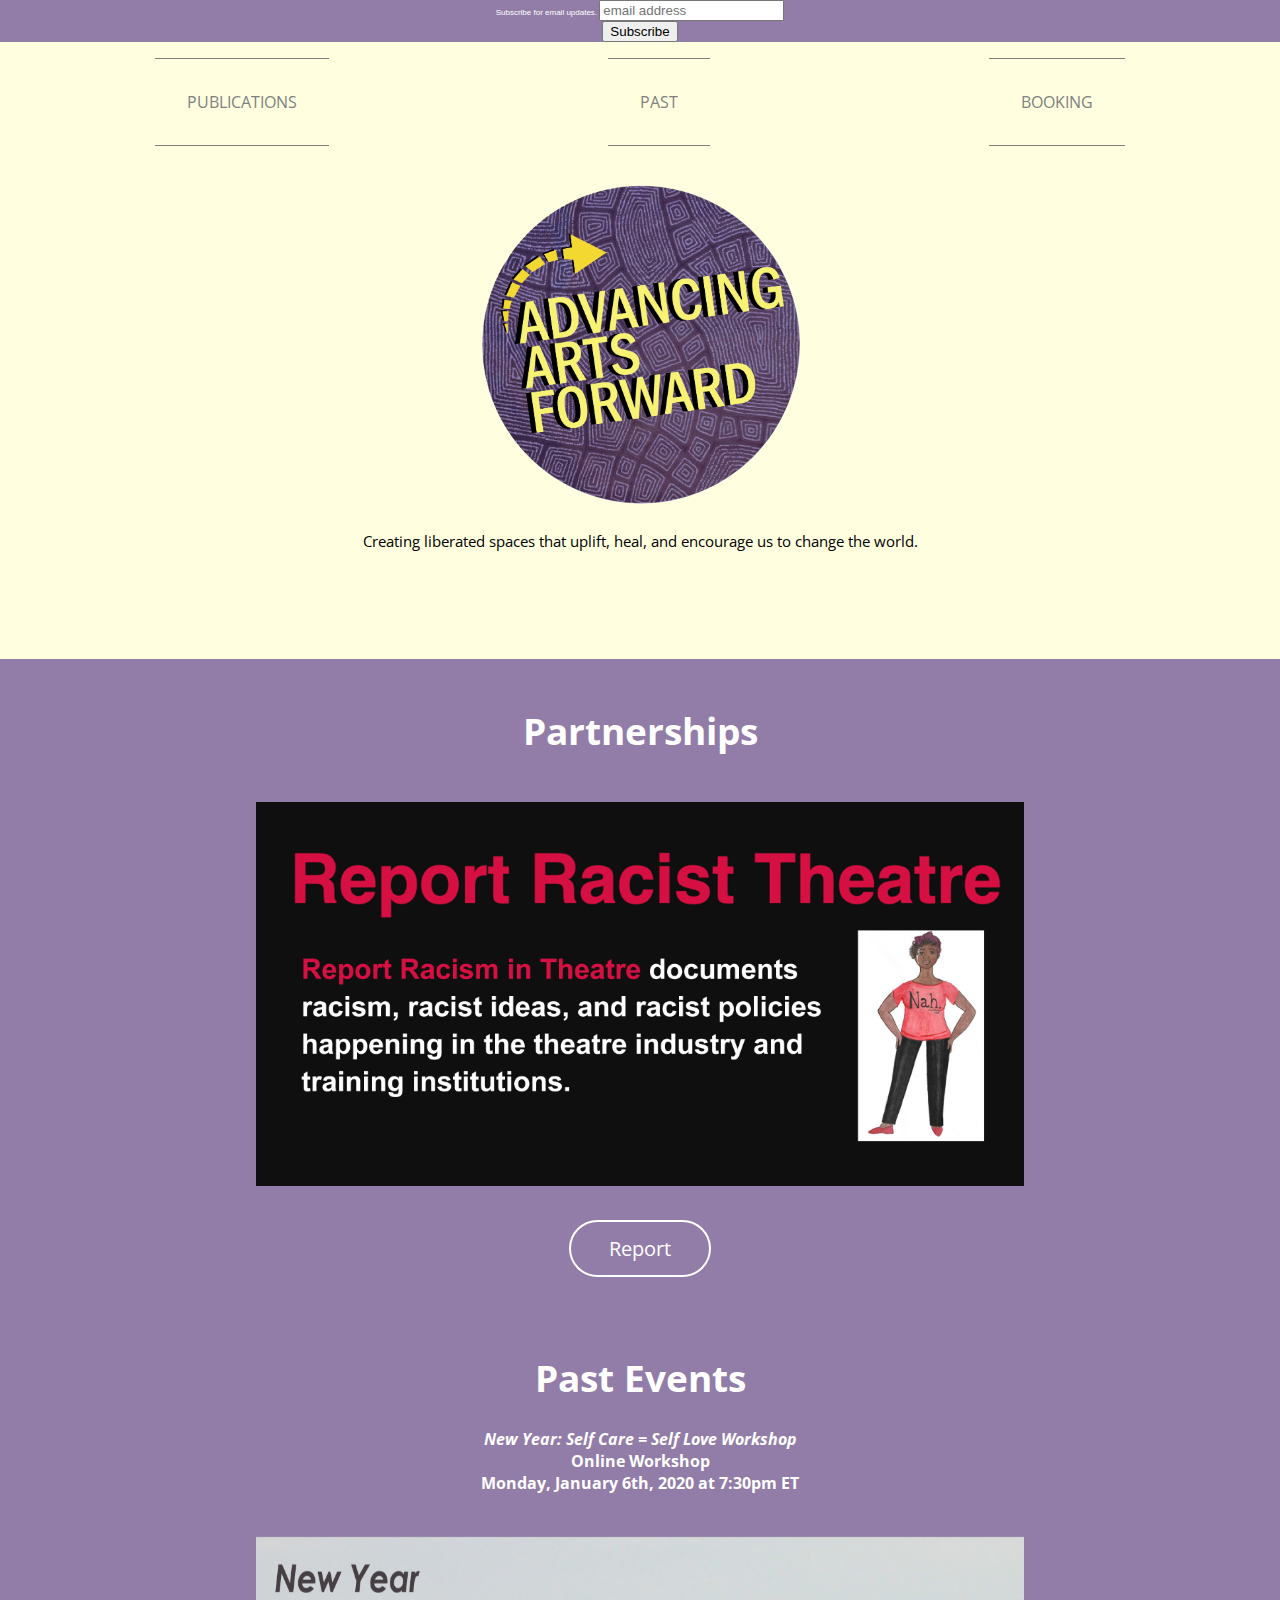
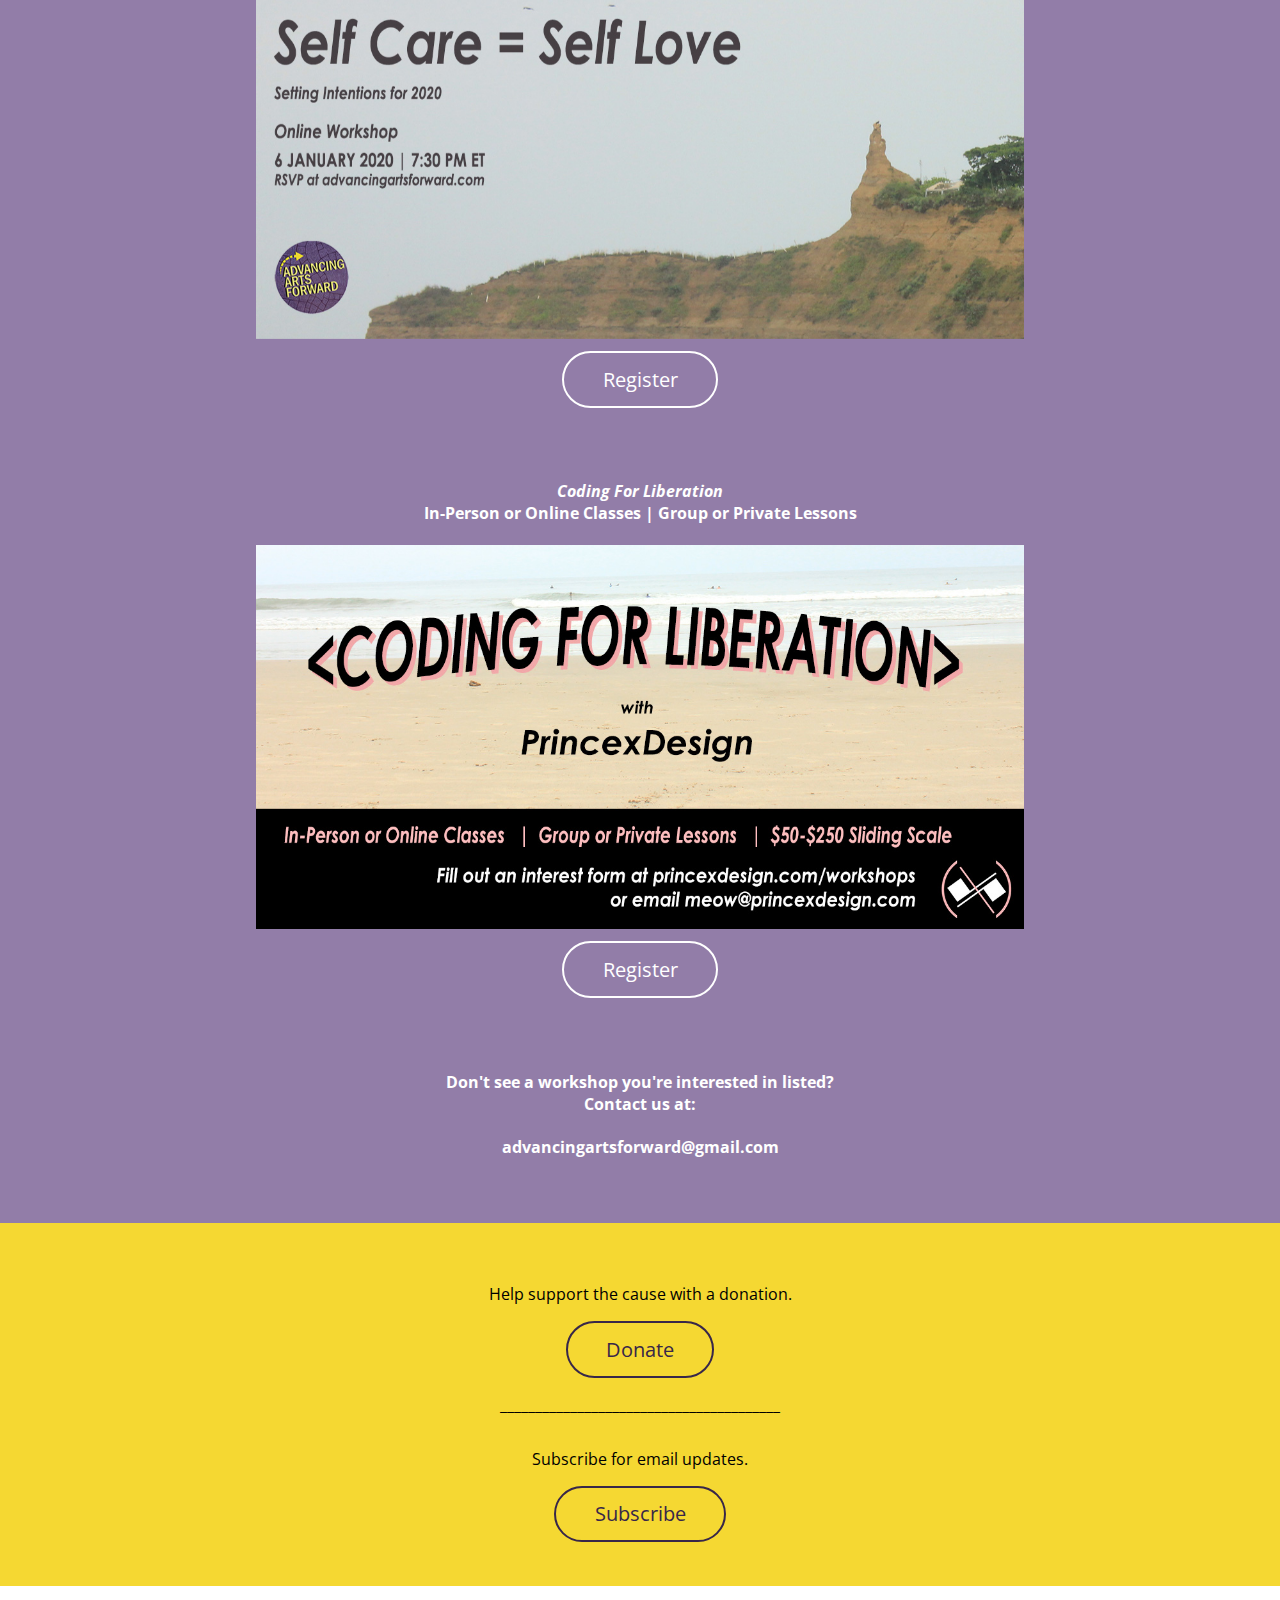
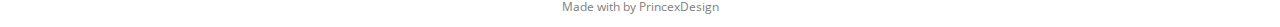
<file: index.html>
<!DOCTYPE html>
<html>
    <head>
        <!-- Global site tag (gtag.js) - Google Analytics -->
<script async src="https://www.googletagmanager.com/gtag/js?id=UA-149694532-1"></script>
<script>
  window.dataLayer = window.dataLayer || [];
  function gtag(){dataLayer.push(arguments);}
  gtag('js', new Date());

  gtag('config', 'UA-149694532-1');
</script>


<!-- Begin Mailchimp Signup Form -->
<link href="//cdn-images.mailchimp.com/embedcode/slim-10_7.css" rel="stylesheet" type="text/css">
        <style type="text/css">
            #mc_embed_signup{background:#927da8; clear:left; font:8px Helvetica,Arial,sans-serif;color: white}
	/* Add your own Mailchimp form style overrides in your site stylesheet or in this style block. We recommend moving this block and the preceding CSS link to the HEAD of your HTML file. */
        </style>
        <div id="mc_embed_signup">
            <form action="https://gmail.us3.list-manage.com/subscribe/post?u=719d28d07dd970e411a2d2b28&amp;id=6bdbdea6c0" method="post" id="mc-embedded-subscribe-form" name="mc-embedded-subscribe-form" class="validate" target="_blank" novalidate>
                <div id="mc_embed_signup_scroll">
                    <label for="mce-EMAIL">Subscribe for email updates.
                    </label>
                    <input type="email" value="" name="EMAIL" class="email" id="mce-EMAIL" placeholder="email address" required>
                    <!-- real people should not fill this in and expect good things - do not remove this or risk form bot signups-->
    
                    <div style="position: absolute; left: -5000px;" aria-hidden="true"><input type="text" name="b_719d28d07dd970e411a2d2b28_6bdbdea6c0" tabindex="-1" value="">
                    </div>
                    <div class="clear">
                        <input type="submit" value="Subscribe" name="subscribe" id="mc-embedded-subscribe" class="button">
                    </div>
                </div>
            </form>
        </div>
<!--End mc_embed_signup-->
        
        
        <meta charset="utf-8">
        <meta http-equiv="X-UA-Compatible" content="IE=edge">
        <meta name="viewport" content="width=device-width, initial-scale=1">
        
        <link id="browser-icon" rel="icon" href="imgs/Logos-cropped.png">
        
        <link rel="stylesheet" href="https://use.fontawesome.com/releases/v5.7.2/css/all.css" integrity="sha384-fnmOCqbTlWIlj8LyTjo7mOUStjsKC4pOpQbqyi7RrhN7udi9RwhKkMHpvLbHG9Sr" crossorigin="anonymous">
        <link href="https://fonts.googleapis.com/css?family=Open+Sans" rel="stylesheet">
        <link rel="stylesheet" href="css/index.css">
        
        
        <title>Advancing Arts Forward</title>
        
        <!-- Facebook Pixel Code -->
        <script>
          !function(f,b,e,v,n,t,s)
          {if(f.fbq)return;n=f.fbq=function(){n.callMethod?
          n.callMethod.apply(n,arguments):n.queue.push(arguments)};
          if(!f._fbq)f._fbq=n;n.push=n;n.loaded=!0;n.version='2.0';
          n.queue=[];t=b.createElement(e);t.async=!0;
          t.src=v;s=b.getElementsByTagName(e)[0];
          s.parentNode.insertBefore(t,s)}(window, document,'script',
          'https://connect.facebook.net/en_US/fbevents.js');
          fbq('init', '222762251974423');
          fbq('track', 'PageView');
        </script>
        <noscript><img height="1" width="1" style="display:none"
          src="https://www.facebook.com/tr?id=222762251974423&ev=PageView&noscript=1"
        />
        </noscript>
<!-- End Facebook Pixel Code -->


    </head>
    
    <body>
        <header>
            <div class="menu">
            <a href="publications.html">
                <div>PUBLICATIONS</div>
            </a>
            <a href="past-events.html">
                <div>PAST</div>
            </a>
            
            <a href="booking.html">
                <div>BOOKING</div>
            </a>
            </div>
            
            <br>
            
            <img id="aaf_logo" src="imgs/Logos-cropped.png" alt="Advancing Arts Forward">
            
            <br>
            <br>   
            <p class="bio">Creating liberated spaces that uplift, heal, and encourage us to change the world.</p>
            
            <br>
            <div class="links">
            <div id="medium">
                <a href="https://medium.com/@advancingartsforward" target="_blank">
                    <i class="fab fa-medium-m"></i></a></div>
            <div id="linkedin">
                <a href="https://www.linkedin.com/company/advancing-arts-forward" target="_blank">
                    <i class="fab fa-linkedin-in"></i></a></div>
            <div id="facebook">
                <a href="https://www.facebook.com/advancingartsforward/" target="_blank">
                    <i class="fab fa-facebook-f"></i></a></div>
            <div id="instagram">
                <a href="https://www.instagram.com/advancingartsforward/" target="_blank">
                    <i class="fab fa-instagram"></i></a></div>
            <div id="mail">
                <a href="mailto:advancingartsforward@gmail.com">
                    <i class="far fa-envelope"></i></a></div>
        </div>
        <br>
        <br>
        <br>
        </header>
    
        <div class="events">
            
            <!-- UPCOMING EVENTS -->
            
            <div class="posters">
                
                <br>     
                <h1>Partnerships</h1>
                <br>
                
                <a href="https://reportracisttheatre.com/about" target="_blank">
                    
                <img src="imgs/Banner_RRT.jpg" alt="Report Racist Theatre - Report Racism in Theatre documents racism, racist ideas, and racist policies happening in the theatre industry and training institutions.">
                    
                </a>
                
                <br>
                <br>
                <br>
                
                <a href="https://reportracisttheatre.com/about" target="_blank" class="register_button">Report
                </a>
                
                <br>
                <br>
                <br>
                <br>
                
                <h1>Past Events</h1>
                <h4><i>New Year: Self Care = Self Love Workshop</i>
                <br>
                Online Workshop
                <br> Monday, January 6th, 2020 at 7:30pm ET
                <br></h4>
                
                <br>
                
                <img src="imgs/v1_banner_selfcare2020.jpg" alt="Ne Year Self Care = Self Love Workshop, Online workshop, Setting intentions for 2020, Monday, January 6th at 7:30pm">
                
                <br>
                <br>
                
                <a href="https://docs.google.com/forms/d/e/1FAIpQLSczZfZFWZdzufc6jmTpwK-nQ-NKh6xPi8Q9q8YaHQ-pOS2CVA/viewform?usp=sf_link" target="_blank" class="register_button">Register
                </a>
                
                <br>
                <br>
                <br>
                <br>
                <h4><i>Coding For Liberation
                    <br>
                    </i> In-Person or Online Classes | Group or Private Lessons
                </h4>
                <img src="imgs/website_pxd.jpg" alt="Coding For Liberation.">
                <br>
                <br>
                    
                <a href="https://princexdesign.com/workshops.html" target="_blank" class="register_button">Register
                </a>
                    
                <br>
                <br>
                <br>
                <br>
                    
                <h4>
                    Don't see a workshop you're interested in listed? 
                    <br>
                    Contact us at: 
                <a href="mailto:advancingartsforward@gmail.com"><h4> advancingartsforward@gmail.com</h4> </a>
                </h4>
                <br>
                <br>
            </div>
        </div>
                
        <div class="donate">
            <br>
            <br>
            <i class="fas fa-donate fa-5x"></i>
            <p>Help support the cause with a donation.</p>
            <a class="donate-btn" href="https://www.paypal.me/advancingartsforward" type="button" target="_blank">Donate</a>
            <p>________________________________________</p>
            <i class="far fa-envelope fa-5x"></i>
            <p>Subscribe for email updates.</p>
            <a class="donate-btn" href="https://mailchi.mp/5364cb2f6d48/subscribe" type="button" target="_blank">Subscribe</a>
            <br>
            <br>
        </div>
        
        <footer>
            <p>Made with <i class="far fa-heart"></i> by <a href="https://princexdesign.com/" target="_blank">PrincexDesign
            <br>
            </a>
            </p>
        </footer>
    </body>

</html>
</file>
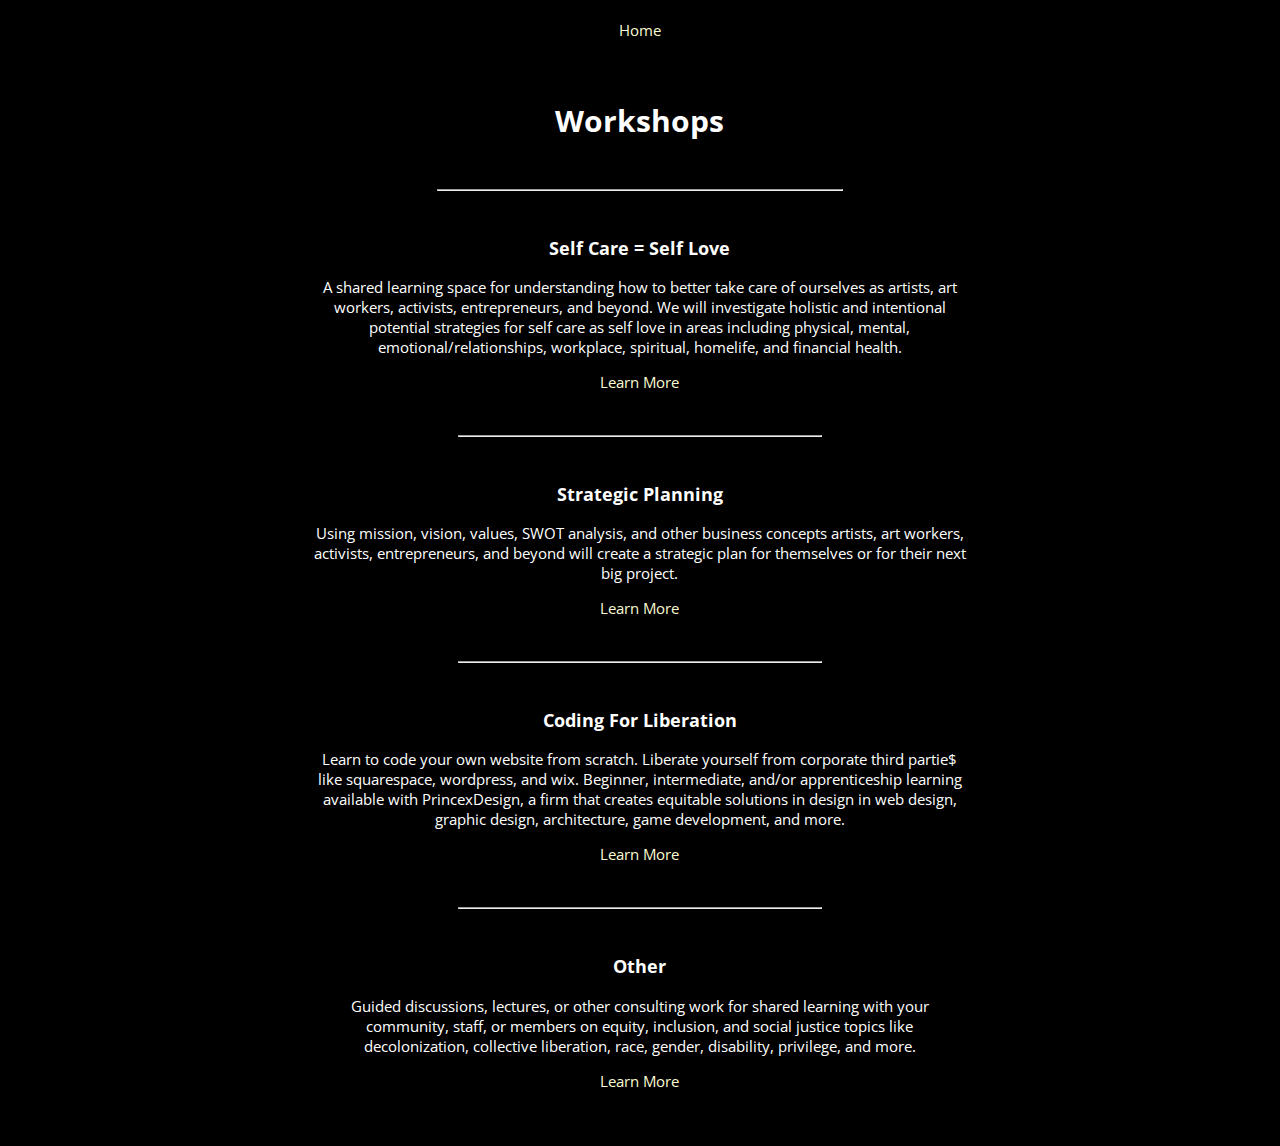
<file: booking.html>
<!DOCTYPE html>
<html>
    <head>
        <!-- Global site tag (gtag.js) - Google Analytics -->
<script async src="https://www.googletagmanager.com/gtag/js?id=UA-149694532-1"></script>
<script>
  window.dataLayer = window.dataLayer || [];
  function gtag(){dataLayer.push(arguments);}
  gtag('js', new Date());

  gtag('config', 'UA-149694532-1');
</script>

        <link href="https://fonts.googleapis.com/css?family=Open+Sans" rel="stylesheet">
        <link rel="stylesheet" href="css/booking.css">

        <div class="menu">
            <a href="index.html">
                <br>
                <div>Home</div>
            </a>
        </div>
        
    </head>
    <body>
        <div class="bookings">
            <br>
            <br>
            
            <h1>Workshops</h1>
            
            <br>
            <hr>
            <br>
            
            <div class="gatherings">

                <div>
                    <h3>Self Care = Self Love</h3>

                    <p>A shared learning space for understanding how to better take care of ourselves as artists, art workers, activists, entrepreneurs, and beyond. We will investigate holistic and intentional potential strategies for self care as self love in areas including physical, mental, emotional/relationships, workplace, spiritual, homelife, and financial health.</p>

                    <a href="mailto:advancingartsforward@gmail.com">
                        <p>Learn More</p>
                    </a>
                </div>

                <br>
                <hr>
                <br>

                <div>
                    <h3>Strategic Planning</h3>

                    <p>Using mission, vision, values, SWOT analysis, and other business concepts artists, art workers, activists, entrepreneurs, and beyond will create a strategic plan for themselves or for their next big project.</p>

                    <a href="mailto:advancingartsforward@gmail.com">
                        <p>Learn More</p>
                    </a>
                </div>

                <br>
                <hr>
                <br>
                
                <div>
                    <h3> Coding For Liberation</h3>

                    <p>Learn to code your own website from scratch. Liberate yourself from corporate third partie$ like squarespace, wordpress, and wix. Beginner, intermediate, and/or apprenticeship learning available with PrincexDesign, a firm that creates equitable solutions in design in web design, graphic design, architecture, game development, and more.</p>

                    <a href="mailto:advancingartsforward@gmail.com">
                        <p>Learn More</p>
                    </a>
                </div>
                <br>
                <hr>
                <br>
                
                <div>
                    <h3>Other </h3>

                    <p>Guided discussions, lectures, or other consulting work for shared learning with your community, staff, or members on equity, inclusion, and social justice topics like decolonization, collective liberation, race, gender, disability, privilege, and more.</p>

                    <a href="mailto:advancingartsforward@gmail.com">
                        <p>Learn More</p>
                    </a>
                </div>

                <br>
                <br>

            </div> 
        </div>

    </body>
</html>
</file>
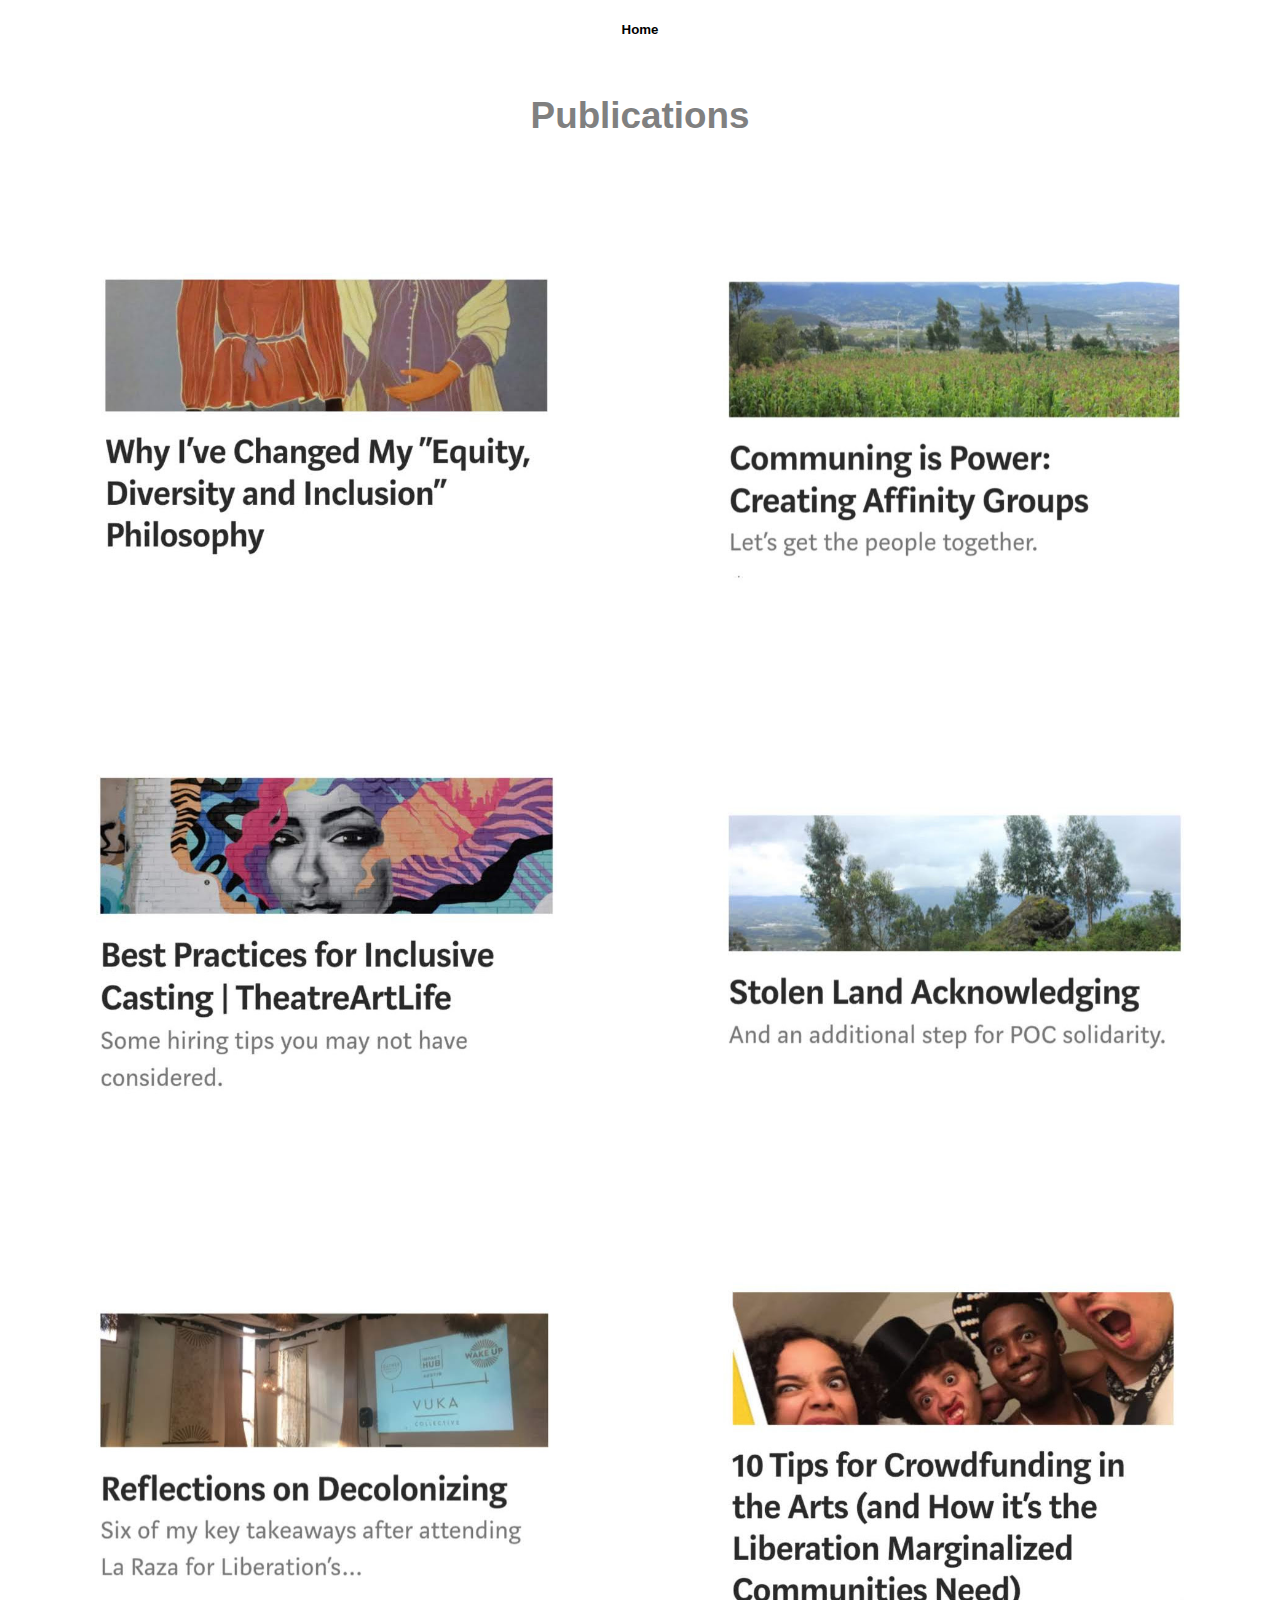
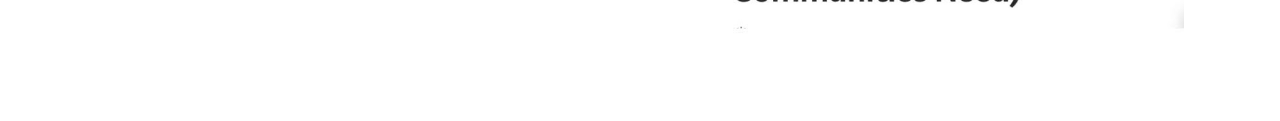
<file: publications.html>
<!DOCTYPE html>
<html>
    <head>
        <!-- Global site tag (gtag.js) - Google Analytics -->
<script async src="https://www.googletagmanager.com/gtag/js?id=UA-149694532-1"></script>
<script>
  window.dataLayer = window.dataLayer || [];
  function gtag(){dataLayer.push(arguments);}
  gtag('js', new Date());

  gtag('config', 'UA-149694532-1');
</script>

        <link rel="stylesheet" href="css/index.css">
            <a href="index.html">
                <h5>Home</h5>
            </a>
    </head>
    <body>
        <div class="publications">
                <br>
                <br>
                <h1>Publications</h1>
                <br>
                <br>
                <div class="publication-imgs">
                    <a href="https://medium.com/@advancingartsforward/why-ive-changed-my-equity-diversity-and-inclusion-philosophy-2cd45b48d1a9" target="_blank">
                    <img src="imgs/IMG_6785.jpg"></a>
                    <br>
                    <br>
                    <a href="https://medium.com/@advancingartsforward/communing-is-power-creating-affinity-groups-81341e62fff0" target="_blank">
                        <img src="imgs/IMG_6783.jpg"></a>
                    <br>
                    <br>
                    <a href="https://medium.com/@advancingartsforward/best-practices-for-inclusive-casting-theatreartlife-fd53493ae850" target="_blank">
                        <img src="imgs/IMG_6778.jpg"></a>
                    <br>
                    <br>
                    <a href="https://medium.com/@advancingartsforward/stolen-land-acknowledging-25a958d685b1" target="_blank">
                        <img src="imgs/IMG_6784.jpg"></a>
                    <br>
                    <br>
                    <a href="https://medium.com/@advancingartsforward/reflections-on-decolonizing-ac377277e1cd" target="_blank">
                        <img src="imgs/IMG_6782.jpg"></a>
                    <br>
                    <br>
                    <a href="https://medium.com/@advancingartsforward/10-tips-for-crowdfunding-in-the-arts-and-how-its-the-liberation-marginalized-communities-need-2ae726e6735b" target="_blank">
                        <img src="imgs/IMG_6781.jpg"></a>
                </div> 
        </div>

    </body>
</html>
</file>
<file: css/index.css>
body {
    font-family: 'Open Sans', sans-serif;
    text-align: center;
    margin: 0;
    height: 100%;
    min-height: 100%;
}

header {
    background-color: lightyellow;
    min-height: 100%;
    min-width: 100%;
    padding: 0;
    margin: 0;
    height: 100%;
}

#browser-icon {
    bottom: 0;
}

a {
    text-decoration: none;
    color: black;
}

#aaf_logo {
    max-width: 25%;
    height: auto;
    transition: .5s ease;
    -webkit-border-radius: 99em;
  -moz-border-radius: 99em;
  border-radius: 99em;
}

#aaf_logo:hover {
    -moz-box-shadow: 5px 5px 10px black;
    -webkit-box-shadow: 5px 5px 10px black;
    box-shadow: 5px 5px 10px black;
}

.links {
    list-style: none;
    display: flex;
    flex-flow: row wrap;
    justify-content: center;
    align-items: center stretch;
    align-content: center;
}

.links div {
    text-align: center;
    padding: 10px;
    font-size: 20px;
}

.bio {
    font-size: 15px;
    max-width: 70%;
    margin: auto;
}

.menu {
    display: flex;
    justify-content: space-around;
    background-color: lightyellow;
    padding: 1em;
    padding-bottom: 1em;
}

.menu a {
    font-size: ..8em;
    border-bottom: 1px solid grey;
    border-top: 1px solid grey;
    padding: 2em;
    color: grey;
}

.menu a:hover {
    border-bottom: 1px solid #927DA8;
    border-top: 1px solid #927DA8;
    color: #927DA8;
    background-color: white;
}


.events {
    display: flex;
    flex-direction: column;
    align-items: center;
    background-color: #927DA8;
}

h1 {
    color: white;
    font-size: 2.3em;
}

.posters {
    padding: 0%;
}


.register_button {
    text-align: center;
    font-size: 20px;
    padding: 1% 3%;
    border-radius: 50px;
    border: 2px solid white;
    background-color: transparent;
    color: white;
    -webkit-transition-duration: 0.5s; /* Safari */
    transition-duration: 0.5s;
    max-width: 30%;
    margin: auto;
    font-family: 'Open Sans', sans-serif;
}

.register_button:hover {
    background-color: lightyellow;
    cursor: pointer;
    color: #927DA8;
}

.posters img {
    max-width: 60%;
    opacity: 1;
    transition: .5s ease;
    backface-visibility: hidden;
}

.posters img:hover {
    -moz-box-shadow: 5px 5px 10px black;
    -webkit-box-shadow: 5px 5px 10px black;
    box-shadow: 5px 5px 10px black;
}

.publications {
    background-color: white;
}

.publication-imgs {
    display: flex;
    flex-flow: row;
    flex-wrap: wrap;
    justify-content: center;
}

.publications h1 {
    margin: auto;
    text-align: center;
    color: grey;
}


.publications a {
    max-width: 45%;
    margin: 2%;
}

.publications img {
    max-width: 80%;
}

#past-events {
    background-color: #382749;
}

.donate {
    background-color: #f5d832;
    width: 100%;
    display: flex;
    flex-direction: column;
}

.donate i {
    margin: auto;
    color: #382749;
}

.donate-btn {
    text-align: center;
    font-size: 20px;
    padding: 1% 3%;
    border-radius: 50px;
    border: 2px solid #382749;
    background-color: transparent;
    color: #382749;
    -webkit-transition-duration: 0.5s; /* Safari */
    transition-duration: 0.5s;
    max-width: 30%;
    margin: auto;
}

.donate-btn:hover {
    background-color: #382749;
    color: white;
    -webkit-transition-duration: 0.5s; /* Safari */
    transition-duration: 0.5s;
}

.contact-btn {
    text-align: center;
    font-size: 20px;
    padding: 1% 3%;
    border-radius: 50px;
    border: 2px solid #382749;
    background-color: transparent;
    color: #382749;
    -webkit-transition-duration: 0.5s; /* Safari */
    transition-duration: 0.5s;
    max-width: 30%;
    margin: auto;
}

.contact-btn:hover {
    background-color: #382749;
    color: white;
    -webkit-transition-duration: 0.5s; /* Safari */
    transition-duration: 0.5s;
}

hr {
    max-width: 50%;
}

#princexdesign-logo {
    max-width: 70px;
    bottom: 0;
}

footer {
    display: flex;
    justify-content: center;
    justify-content: space-around;
    align-items: baseline;
    text-align: center;
    bottom: 0;
    font-size: .75em;
    color: grey;
}

footer a {
    color: grey;
}

h2 {
    color: white;
}

h4 {
    color: white
}
</file>
<file: css/booking.css>
body {
    background-color: black;
    text-align: center;
    font-family: 'Open Sans', sans-serif;
    color: white;
        font-size: 15px;
    max-width: 70%;
    margin: auto;
}

div {
    max-width: 90%;
    margin: auto;
}

a {
    text-decoration: none;
    color: lightgoldenrodyellow;
}

hr {
    max-width: 50%;
}
</file>
